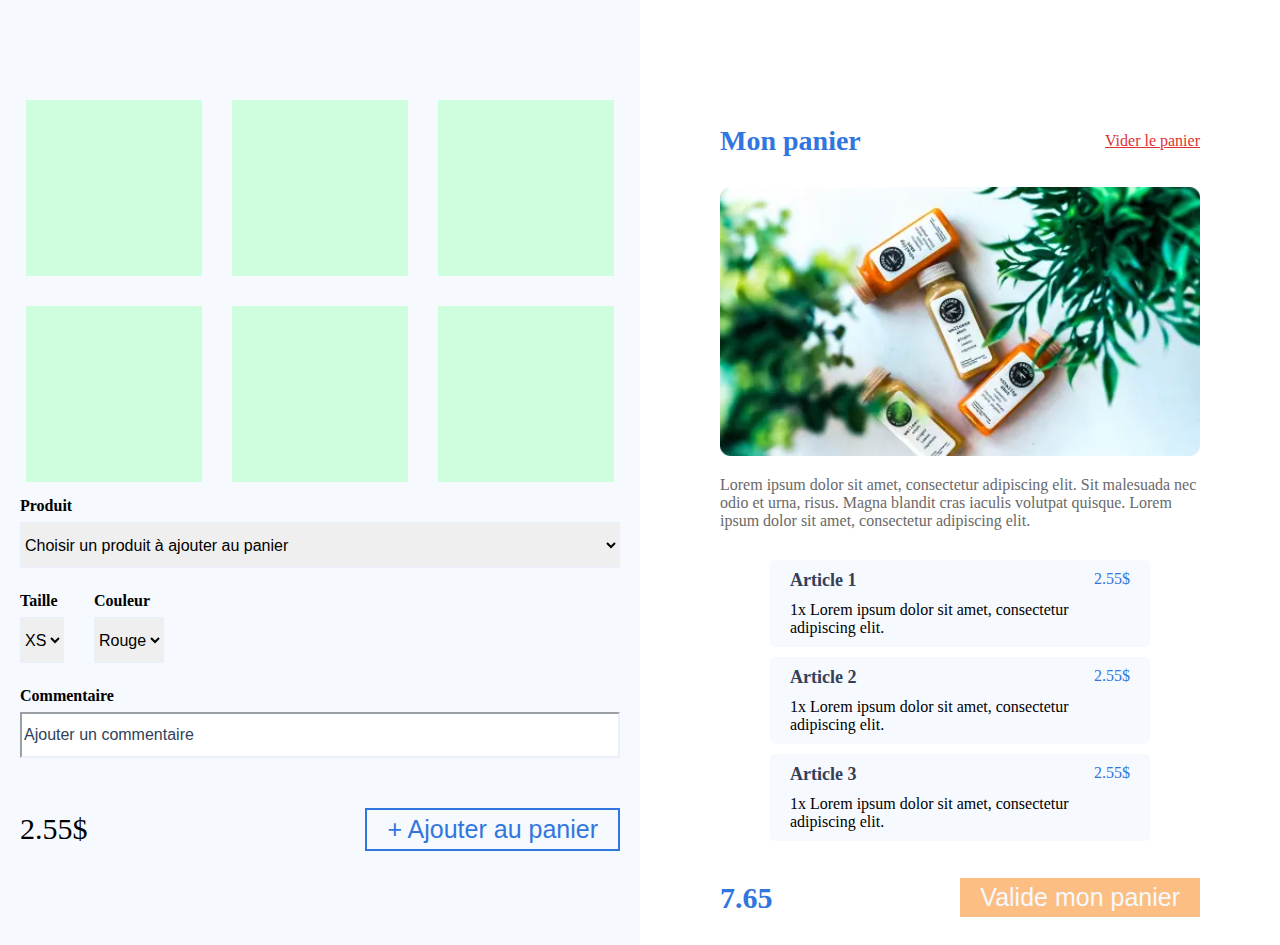
<file: index.html>
<html>
    <head>
        <meta charset="UTF-8">
        <meta http-equiv="X-UA-Compatible" content="IE=edge">
        <meta name="viewport" content="width=device-width, initial-scale=1.0">
        <link rel="stylesheet" href="./assets/css/main.css">
        <title>Mon panier</title>
    </head>
    <body>
        <div class="containerIndex">
            <main>
                <section class="header">
                    <div class="square">

                    </div>
                    <div class="square">

                    </div>
                    <div class="square">

                    </div>
                    <div class="square">

                    </div>
                    <div class="square">

                    </div>
                    <div class="square">

                    </div>
                </section>
                <section class="form">
                    <form>
                        <div class="item" id="item1">
                            <label for="product">Produit</label>
                            <select id= "productName" name="product">
                                <option>Choisir un produit à ajouter au panier</option>
                                <option>Chaussures</option>
                                <option>Pantalon</option>
                                <option>T-shirt</option>
                                <option>Sweat</option>
                            </select>
                        </div>
                        <div class="itemsRow">
                            <div class="item" id="item2">
                                <label for="size">Taille</label>
                                <select id="productSize" name="size">
                                    <option>XS</option>
                                    <option>S</option>
                                    <option>M</option>
                                    <option>L</option>
                                    <option>XL</option>
                                </select>
                            </div>
                            <div class="item" id="item3">
                                <label for="color">Couleur</label>
                                <select id="productColor" name="color">
                                    <option>Rouge</option>
                                    <option>Vert</option>
                                    <option>Jaune</option>
                                    <option>Bleu</option>
                                    <option>Violet</option>
                                </select>
                            </div>
                        </div>
                        <div class="item" id="item4">
                            <label for="comment">Commentaire</label>
                            <input id="productDescription" type="text" placeholder="Ajouter un commentaire" name="comment">
                        </div>
                    </form>
                </section>
                <footer>
                    <p>2.55$</p>
                    <button onclick="ajouter()">+ Ajouter au panier</button>
                </footer>
            </main>
            <aside>
                <header class="title">
                    <h1>Mon panier</h1>
                    <a onclick="viderPanier()">Vider le panier</a>
                </header>
                <section class="content">
                    <img src="assets/images/image.webp">
                    <p>Lorem ipsum dolor sit amet, consectetur adipiscing elit. Sit malesuada nec odio et urna, risus. Magna blandit cras iaculis volutpat quisque. Lorem ipsum dolor sit amet, consectetur adipiscing elit.</p>
                </section>
                <section id="list" class="list">
                    <div class="l-item" id="item1">
                        <div class="li-header">
                            <h3>Article 1</h3>
                            <p>2.55$</p>
                        </div>
                        <p class="li-text">1x Lorem ipsum dolor sit amet, consectetur adipiscing elit.</p>
                    </div>
                    <div class="l-item" id="item2">
                        <div class="li-header">
                            <h3>Article 2</h3>
                            <p>2.55$</p>
                        </div>
                        <p class="li-text">1x Lorem ipsum dolor sit amet, consectetur adipiscing elit.</p>
                    </div>
                    <div class="l-item" id="item3">
                        <div class="li-header">
                            <h3>Article 3</h3>
                            <p>2.55$</p>
                        </div>
                        <p class="li-text">1x Lorem ipsum dolor sit amet, consectetur adipiscing elit.</p>
                    </div>
                </section>
                <footer>
                    <p id="panierTotal">7.65</p>
                        <a href="./validation.html"><button type="submit">Valide mon panier</button></a>
                </footer>
            </aside>
        </div>
    </body>
    <script>
        function ajouter(){
            var productName = document.getElementById("productName").value;
            var productSize = document.getElementById("productSize").value;
            var productColor = document.getElementById("productColor").value;
            var productDescription = document.getElementById("productDescription").value;
            console.log(panierTotal);
            document.getElementById("list").innerHTML = document.getElementById("list").innerHTML + '<div class="l-item" id="item1"><div class="li-header"><h3>'+ productName +'</h3><p>2.55$</p></div><p class="li-text">1x '+ productName + ', ' + productSize + ', ' + productColor +'</p></div>';
            changerTotal();
        }

        function changerTotal(){
            var panierTotal = document.getElementById("panierTotal").innerHTML;
            document.getElementById("panierTotal").innerHTML = parseFloat(panierTotal) + 2.55 + "$";
        }

        function viderPanier() {
        var list = document.getElementById("list");
        while (list.firstChild) {
            list.removeChild(list.firstChild);
            }
        document.getElementById("panierTotal").innerHTML = "0$";
    }
    </script>
</html>
</file>
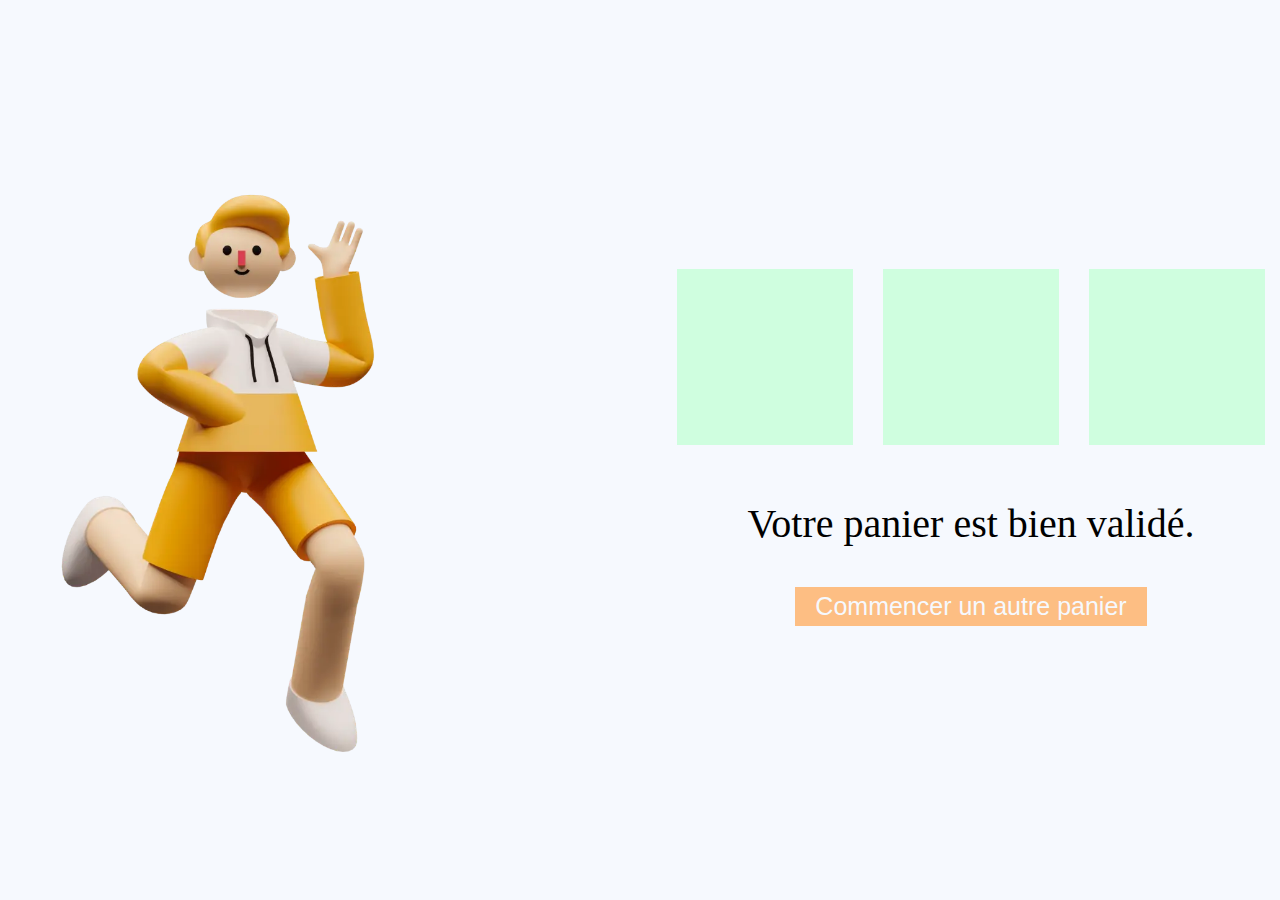
<file: validation.html>
<html>
    <head>
        <meta charset="UTF-8">
        <meta http-equiv="X-UA-Compatible" content="IE=edge">
        <meta name="viewport" content="width=device-width, initial-scale=1.0">
        <link rel="stylesheet" href="./assets/css/main.css">
        <title>Mon panier</title>
    </head>
    <body>
        <div class="containerValidation">
            <img src="assets/images/validation.webp">
            <div class="items">
                <div class="squares">
                    <div class="square">

                    </div>
                    <div class="square">

                    </div>
                    <div class="square">

                    </div>
                </div>
                <div class="item">
                    <p>Votre panier est bien validé.</p>
                    <a href="./index.html"><button>Commencer un autre panier</button></a>
                </div>
            </div>
        </div>
    </body>
</html>
</file>
<file: assets/css/main.css>
html, body {
  font-size: 16px;
  width: 100%;
  height: 100%;
  padding: 0;
  margin: 0;
}

.containerIndex {
  display: -webkit-box;
  display: -ms-flexbox;
  display: flex;
}

@media screen and (max-width: 860px) {
  .containerIndex {
    -webkit-box-orient: vertical;
    -webkit-box-direction: normal;
        -ms-flex-direction: column;
            flex-direction: column;
  }
}

.containerValidation {
  display: -webkit-box;
  display: -ms-flexbox;
  display: flex;
  -webkit-box-align: center;
      -ms-flex-align: center;
          align-items: center;
  background-color: #F6F9FE;
  min-height: 100%;
}

@media screen and (max-width: 1020px) {
  .containerValidation {
    -webkit-box-orient: vertical;
    -webkit-box-direction: normal;
        -ms-flex-direction: column;
            flex-direction: column;
  }
}

.containerValidation img {
  max-width: 600px;
  margin: 0 auto 30 auto;
}

.containerValidation div.items {
  padding: auto;
  margin-bottom: 20px;
}

.containerValidation div.items .squares {
  display: -webkit-box;
  display: -ms-flexbox;
  display: flex;
  max-width: 800px;
  -ms-flex-wrap: wrap;
      flex-wrap: wrap;
  -webkit-box-pack: center;
      -ms-flex-pack: center;
          justify-content: center;
}

.containerValidation div.items .squares .square {
  background-color: #CFFEDF;
  width: 176px;
  height: 176px;
  margin: 15px;
}

.containerValidation div.items .item {
  display: -webkit-box;
  display: -ms-flexbox;
  display: flex;
  -webkit-box-orient: vertical;
  -webkit-box-direction: normal;
      -ms-flex-direction: column;
          flex-direction: column;
  -webkit-box-pack: center;
      -ms-flex-pack: center;
          justify-content: center;
  -webkit-box-align: center;
      -ms-flex-align: center;
          align-items: center;
  margin: 0 auto;
}

.containerValidation div.items .item p {
  font-size: 40px;
}

.containerValidation div.items .item button {
  cursor: pointer;
  background-color: #FDBE83;
  color: #F6F9FE;
  border: 0;
  padding: 5px 20px;
  font-size: 25px;
}

main {
  background-color: #F6F9FE;
}

main section, main footer {
  margin: 0 auto;
}

main section.form, main footer {
  max-width: 600px;
  padding-right: 20px;
  padding-left: 20px;
}

main section.header {
  max-width: 800px;
  display: -webkit-box;
  display: -ms-flexbox;
  display: flex;
  -ms-flex-wrap: wrap;
      flex-wrap: wrap;
  -webkit-box-pack: center;
      -ms-flex-pack: center;
          justify-content: center;
  margin-top: 85px;
}

main section.header .square {
  background-color: #CFFEDF;
  width: 176px;
  height: 176px;
  margin: 15px;
}

@media screen and (max-width: 1020px) and (min-width: 860px) {
  main section.header .square {
    width: 100px;
    height: 100px;
  }
}

main section.form .item {
  display: -webkit-box;
  display: -ms-flexbox;
  display: flex;
  margin-bottom: 24px;
}

main section.form .itemsRow {
  display: -webkit-box;
  display: -ms-flexbox;
  display: flex;
}

main section.form #item1 {
  -webkit-box-orient: vertical;
  -webkit-box-direction: normal;
      -ms-flex-direction: column;
          flex-direction: column;
}

main section.form #item2 {
  -webkit-box-orient: vertical;
  -webkit-box-direction: normal;
      -ms-flex-direction: column;
          flex-direction: column;
  margin-right: 30px;
}

main section.form #item3 {
  -webkit-box-orient: vertical;
  -webkit-box-direction: normal;
      -ms-flex-direction: column;
          flex-direction: column;
}

main section.form #item4 {
  -webkit-box-orient: vertical;
  -webkit-box-direction: normal;
      -ms-flex-direction: column;
          flex-direction: column;
}

main select {
  cursor: pointer;
}

main select, main input {
  height: 46px;
  font-size: 16px;
  font-style: #2F4258;
  margin-top: 7px;
  border-color: #E9F0FB;
}

main label {
  font-weight: bold;
}

main ::-webkit-input-placeholder {
  color: #2F4258;
}

main :-ms-input-placeholder {
  color: #2F4258;
}

main ::-ms-input-placeholder {
  color: #2F4258;
}

main ::placeholder {
  color: #2F4258;
}

main footer {
  display: -webkit-box;
  display: -ms-flexbox;
  display: flex;
  -webkit-box-align: center;
      -ms-flex-align: center;
          align-items: center;
}

main footer p {
  font-size: 30px;
}

main footer button {
  cursor: pointer;
  margin-left: auto;
  border: 1;
  border-color: #3176DE;
  padding: 5px 20px;
  font-size: 25px;
  color: #3176DE;
  background-color: #F6F9FE;
  border-style: solid;
}

aside {
  padding-left: 80px;
  padding-right: 80px;
}

aside section, aside header, aside footer {
  max-width: 600px;
  margin: 0 auto;
}

aside header {
  display: -webkit-box;
  display: -ms-flexbox;
  display: flex;
  -webkit-box-align: center;
      -ms-flex-align: center;
          align-items: center;
  margin-top: 125px;
}

aside header h1 {
  color: #3176DE;
  font-size: 28px;
  margin: 0;
}

aside header a {
  cursor: pointer;
  margin-left: auto;
  color: #DE3131;
  text-decoration: underline;
}

aside section.content {
  display: -webkit-box;
  display: -ms-flexbox;
  display: flex;
  -webkit-box-pack: center;
      -ms-flex-pack: center;
          justify-content: center;
  -webkit-box-orient: vertical;
  -webkit-box-direction: normal;
      -ms-flex-direction: column;
          flex-direction: column;
  margin: 30px auto;
}

aside section.content p {
  margin: 20px 0px 0px 0px;
  color: #696969;
}

aside section.list {
  max-width: 400px;
}

aside section.list .l-item {
  -webkit-box-align: center;
      -ms-flex-align: center;
          align-items: center;
  background-color: #F6F9FE;
  padding: 10px 20px;
  margin: 10px;
  border-radius: 5px;
}

aside section.list .l-item .li-header {
  display: -webkit-box;
  display: -ms-flexbox;
  display: flex;
  margin-bottom: 10px;
}

aside section.list .l-item .li-header h3 {
  font-weight: bold;
  margin: 0;
  font-size: 18px;
  color: #344058;
}

aside section.list .l-item .li-header p {
  margin-left: auto;
  color: #3176DE;
}

aside section.list .l-item p {
  margin: 0;
}

aside footer {
  display: -webkit-box;
  display: -ms-flexbox;
  display: flex;
  -webkit-box-align: center;
      -ms-flex-align: center;
          align-items: center;
}

aside footer p {
  color: #3176DE;
  font-weight: bold;
  font-size: 30px;
}

aside footer a {
  display: contents;
  text-decoration: none;
}

aside footer button {
  cursor: pointer;
  margin-left: auto;
  background-color: #FDBE83;
  color: #F6F9FE;
  border: 0;
  padding: 5px 20px;
  font-size: 25px;
}
/*# sourceMappingURL=main.css.map */
</file>
